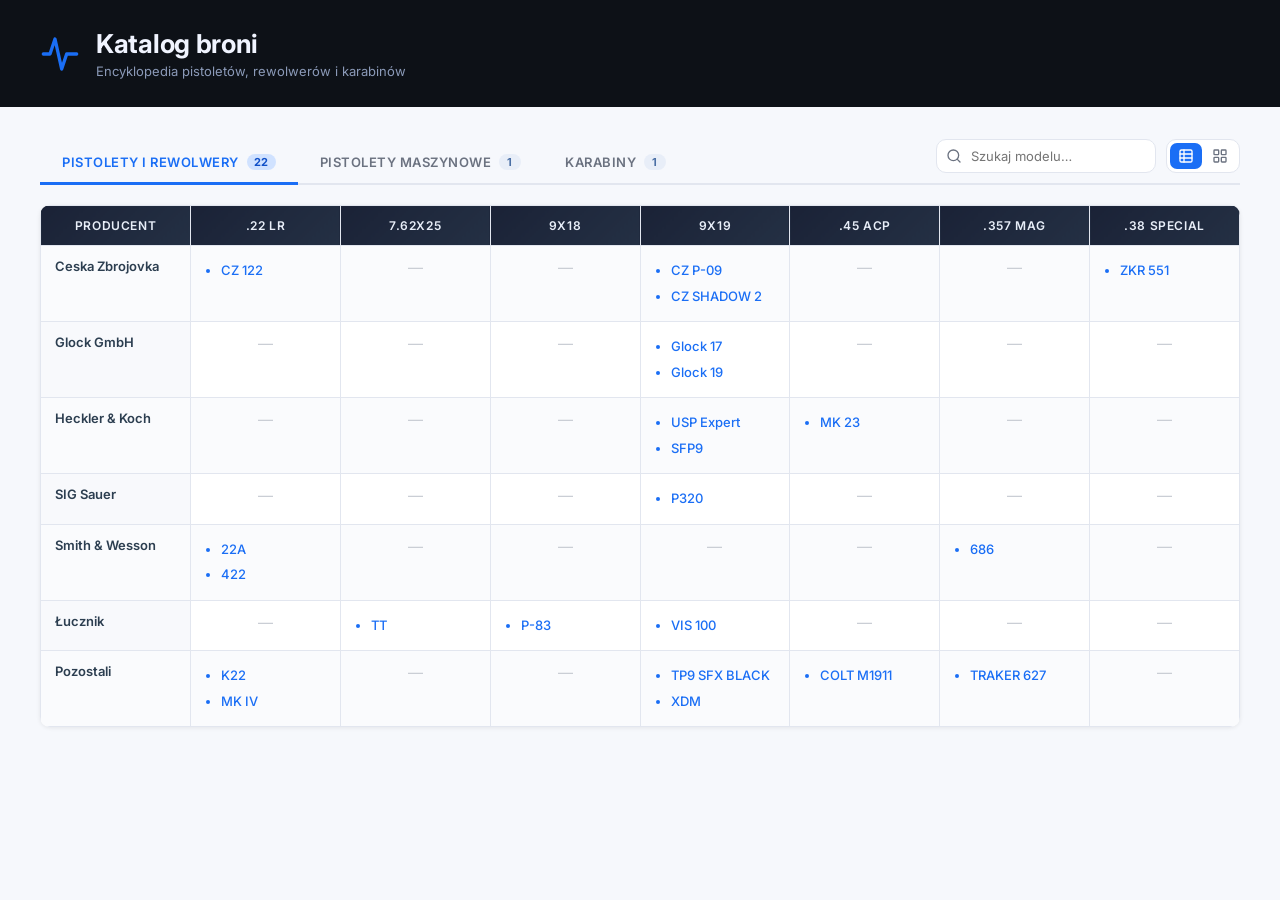
<file: index.html>
<!DOCTYPE html>
<html lang="pl">
<head>
<meta charset="UTF-8">
<meta name="viewport" content="width=device-width, initial-scale=1.0">
<title>Katalog broni</title>
<link rel="icon" type="image/svg+xml" href="favicon.svg">
<link rel="preconnect" href="https://fonts.googleapis.com">
<link rel="preconnect" href="https://fonts.gstatic.com" crossorigin>
<link href="https://fonts.googleapis.com/css2?family=Inter:wght@400;500;600;700&display=swap" rel="stylesheet">
<link rel="stylesheet" href="style.css?v=2">
</head>

<body>

<header class="site-header">
  <div class="site-header-inner">
    <div class="site-header-title">
      <svg class="header-icon" viewBox="0 0 24 24" fill="none" stroke="currentColor" stroke-width="2" stroke-linecap="round" stroke-linejoin="round"><path d="M2 12h4l3-9 4 18 3-9h6"/></svg>
      <div>
        <h1>Katalog broni</h1>
        <p class="site-subtitle">Encyklopedia pistoletów, rewolwerów i karabinów</p>
      </div>
    </div>
  </div>
</header>

<main class="content-wrapper">

  <div class="toolbar">
    <div class="tabs-container">
      <button class="tab-btn active" data-category="pistolety" onclick="renderCategory('pistolety')">Pistolety i rewolwery</button>
      <button class="tab-btn" data-category="pm" onclick="renderCategory('pm')">Pistolety maszynowe</button>
      <button class="tab-btn" data-category="karabiny" onclick="renderCategory('karabiny')">Karabiny</button>
    </div>

    <div class="toolbar-right">
      <div class="search-wrap">
        <svg class="search-icon" viewBox="0 0 24 24" fill="none" stroke="currentColor" stroke-width="2" stroke-linecap="round" stroke-linejoin="round"><circle cx="11" cy="11" r="8"/><line x1="21" y1="21" x2="16.65" y2="16.65"/></svg>
        <input type="search" id="search-input" placeholder="Szukaj modelu…" autocomplete="off">
      </div>
      <div class="view-toggle">
        <button id="btn-view-table" class="view-btn active" title="Widok tabeli" onclick="toggleView('table')">
          <svg viewBox="0 0 24 24" fill="none" stroke="currentColor" stroke-width="2" stroke-linecap="round" stroke-linejoin="round"><rect x="3" y="3" width="18" height="18" rx="2"/><line x1="3" y1="9" x2="21" y2="9"/><line x1="3" y1="15" x2="21" y2="15"/><line x1="9" y1="3" x2="9" y2="21"/></svg>
        </button>
        <button id="btn-view-grid" class="view-btn" title="Widok kart" onclick="toggleView('grid')">
          <svg viewBox="0 0 24 24" fill="none" stroke="currentColor" stroke-width="2" stroke-linecap="round" stroke-linejoin="round"><rect x="3" y="3" width="7" height="7" rx="1"/><rect x="14" y="3" width="7" height="7" rx="1"/><rect x="3" y="14" width="7" height="7" rx="1"/><rect x="14" y="14" width="7" height="7" rx="1"/></svg>
        </button>
      </div>
    </div>
  </div>

  <div id="table-container"></div>

</main>

<div id="details"></div>

<div id="preview">
<img id="preview-img" alt="">
</div>

<script src="data.js?v=1"></script>
<script src="script.js?v=3"></script>

</body>
</html>
</file>
<file: style.css>
/* ── Reset & Base ────────────────────────────────────────────────── */
*, *::before, *::after { box-sizing: border-box; }

:root {
  --accent: #1a6ef5;
  --accent-dark: #1050c8;
  --surface: #ffffff;
  --surface-alt: #f6f8fc;
  --border: #e2e6ef;
  --text: #1a1d23;
  --text-muted: #6b7280;
  --header-bg: #0d1117;
  --header-text: #f0f4ff;
  --shadow-sm: 0 1px 4px rgba(0,0,0,.08);
  --shadow-md: 0 4px 16px rgba(0,0,0,.12);
  --shadow-lg: 0 12px 48px rgba(0,0,0,.22);
  --radius: 10px;
  --font: 'Inter', system-ui, Arial, sans-serif;
}

body {
  font-family: var(--font);
  background: var(--surface-alt);
  color: var(--text);
  margin: 0;
  min-height: 100vh;
}

/* ── Header ──────────────────────────────────────────────────────── */
.site-header {
  background: var(--header-bg);
  padding: 0 40px;
}

.site-header-inner {
  max-width: 1400px;
  margin: 0 auto;
  padding: 28px 0;
}

.site-header-title {
  display: flex;
  align-items: center;
  gap: 16px;
}

.header-icon {
  width: 40px;
  height: 40px;
  color: var(--accent);
  flex-shrink: 0;
}

.site-header h1 {
  margin: 0;
  font-size: 26px;
  font-weight: 700;
  color: var(--header-text);
  letter-spacing: -0.3px;
}

.site-subtitle {
  margin: 4px 0 0;
  font-size: 13px;
  color: #8b9ab8;
  font-weight: 400;
}

/* ── Content wrapper ─────────────────────────────────────────────── */
.content-wrapper {
  max-width: 1400px;
  margin: 0 auto;
  padding: 32px 40px 60px;
}

/* ── Toolbar (tabs + search + view toggle) ───────────────────────── */
.toolbar {
  display: flex;
  align-items: flex-end;
  justify-content: space-between;
  gap: 16px;
  flex-wrap: wrap;
  margin-bottom: 20px;
  border-bottom: 2px solid var(--border);
  padding-bottom: 0;
}

.tabs-container {
  display: flex;
  gap: 0;
  flex-wrap: wrap;
}

.tab-btn {
  padding: 12px 22px;
  background: transparent;
  border: none;
  color: var(--text-muted);
  font-family: var(--font);
  font-size: 13px;
  font-weight: 600;
  cursor: pointer;
  border-bottom: 3px solid transparent;
  margin-bottom: -2px;
  transition: color 0.2s, border-color 0.2s, background 0.2s;
  text-transform: uppercase;
  letter-spacing: 0.5px;
  display: flex;
  align-items: center;
  gap: 8px;
  white-space: nowrap;
}

.tab-btn:hover {
  color: var(--text);
  background: rgba(0,0,0,.03);
}

.tab-btn.active {
  color: var(--accent);
  border-bottom-color: var(--accent);
}

.tab-count {
  display: inline-flex;
  align-items: center;
  justify-content: center;
  background: #e8eef8;
  color: #4a6fa5;
  font-size: 11px;
  font-weight: 700;
  border-radius: 20px;
  padding: 1px 7px;
  min-width: 22px;
}

.tab-btn.active .tab-count {
  background: #d0e2ff;
  color: var(--accent-dark);
}

.toolbar-right {
  display: flex;
  align-items: center;
  gap: 10px;
  padding-bottom: 10px;
}

/* ── Search ──────────────────────────────────────────────────────── */
.search-wrap {
  position: relative;
}

.search-icon {
  position: absolute;
  left: 10px;
  top: 50%;
  transform: translateY(-50%);
  width: 16px;
  height: 16px;
  color: var(--text-muted);
  pointer-events: none;
}

#search-input {
  font-family: var(--font);
  font-size: 13px;
  padding: 8px 12px 8px 34px;
  border: 1px solid var(--border);
  border-radius: var(--radius);
  background: var(--surface);
  color: var(--text);
  width: 220px;
  transition: border-color 0.2s, box-shadow 0.2s;
  outline: none;
}

#search-input:focus {
  border-color: var(--accent);
  box-shadow: 0 0 0 3px rgba(26,110,245,.15);
}

/* ── View toggle ─────────────────────────────────────────────────── */
.view-toggle {
  display: flex;
  gap: 2px;
  background: var(--surface);
  border: 1px solid var(--border);
  border-radius: var(--radius);
  padding: 3px;
}

.view-btn {
  background: transparent;
  border: none;
  padding: 5px 8px;
  cursor: pointer;
  border-radius: 7px;
  display: flex;
  align-items: center;
  justify-content: center;
  color: var(--text-muted);
  transition: background 0.2s, color 0.2s;
  margin: 0;
}

.view-btn svg {
  width: 16px;
  height: 16px;
}

.view-btn:hover {
  background: var(--surface-alt);
  color: var(--text);
}

.view-btn.active {
  background: var(--accent);
  color: #fff;
}

/* ── Table container ─────────────────────────────────────────────── */
#table-container {
  overflow-x: auto;
  border-radius: var(--radius);
  box-shadow: var(--shadow-sm);
  background: var(--surface);
}

table {
  border-collapse: collapse;
  width: 100%;
  table-layout: fixed;
}

th, td {
  border: 1px solid var(--border);
  padding: 12px 14px;
  vertical-align: top;
  text-align: left;
  font-size: 13px;
}

th {
  background: linear-gradient(135deg, #1a2236 0%, #243044 100%);
  color: #e8eef8;
  font-weight: 600;
  font-size: 12px;
  text-transform: uppercase;
  letter-spacing: 0.6px;
  text-align: center;
}

tbody tr:nth-child(even) td {
  background-color: #fafbfd;
}

tbody tr:hover td {
  background-color: #f0f5ff;
}

td:first-child {
  font-weight: 600;
  color: #2c3e50;
  background-color: #f8f9fc;
  width: 18%;
}

tbody tr:hover td:first-child {
  background-color: #e8f0ff;
}

.empty-cell {
  text-align: center;
  color: #c8ccd4;
  font-size: 15px;
}

ul {
  margin: 0;
  padding-left: 16px;
}

li {
  padding: 3px 0;
  line-height: 1.5;
}

.model {
  cursor: pointer;
  color: var(--accent);
  font-weight: 500;
  transition: color 0.15s;
}

.model:hover {
  color: var(--accent-dark);
  text-decoration: underline;
}

/* ── Cards grid ──────────────────────────────────────────────────── */
.cards-grid {
  display: grid;
  grid-template-columns: repeat(auto-fill, minmax(200px, 1fr));
  gap: 16px;
  padding: 4px 2px;
}

.card {
  background: var(--surface);
  border: 1px solid var(--border);
  border-radius: var(--radius);
  overflow: hidden;
  cursor: pointer;
  transition: transform 0.2s, box-shadow 0.2s;
  list-style: none;
  padding: 0;
  text-decoration: none;
}

.card:hover {
  transform: translateY(-4px);
  box-shadow: var(--shadow-md);
  border-color: #b8cefc;
}

.card-img-wrap {
  background: #f0f3fa;
  aspect-ratio: 16 / 9;
  overflow: hidden;
  display: flex;
  align-items: center;
  justify-content: center;
}

.card-img-wrap img {
  width: 100%;
  height: 100%;
  object-fit: cover;
  transition: transform 0.3s ease;
}

.card:hover .card-img-wrap img {
  transform: scale(1.06);
}

.card-info {
  padding: 12px 14px;
  display: flex;
  flex-direction: column;
  gap: 4px;
}

.card-model {
  font-weight: 600;
  font-size: 14px;
  color: var(--text);
}

.card-meta {
  font-size: 12px;
  color: var(--text-muted);
}

.no-results {
  padding: 40px;
  text-align: center;
  color: var(--text-muted);
  font-size: 15px;
}

/* ── Preview (hover tooltip) ─────────────────────────────────────── */
#preview {
  position: fixed;
  width: 280px;
  display: none;
  background: var(--surface);
  border-radius: var(--radius);
  padding: 10px;
  box-shadow: var(--shadow-lg);
  z-index: 1999;
  animation: fadeInScale 0.2s ease-out;
  pointer-events: none;
}

#preview img {
  width: 100%;
  border-radius: 7px;
  display: block;
}

@keyframes fadeInScale {
  from { opacity: 0; transform: scale(0.92); }
  to   { opacity: 1; transform: scale(1); }
}

/* ── Details modal ───────────────────────────────────────────────── */
#details {
  position: fixed;
  top: 0;
  left: 0;
  width: 100%;
  height: 100%;
  background: rgba(0,0,0,.55);
  backdrop-filter: blur(4px);
  display: none;
  justify-content: center;
  align-items: center;
  z-index: 2000;
  opacity: 0;
  transition: opacity 0.25s ease;
}

#details.show {
  display: flex !important;
  opacity: 1;
}

.details-box {
  background: var(--surface);
  padding: 36px 40px;
  max-width: 900px;
  width: 92%;
  max-height: 90vh;
  overflow: auto;
  border-radius: 14px;
  box-shadow: var(--shadow-lg);
  transform: scale(0.9);
  opacity: 0;
  animation: slideIn 0.35s cubic-bezier(0.34, 1.56, 0.64, 1) forwards;
}

@keyframes slideIn {
  to { transform: scale(1); opacity: 1; }
}

.details-header {
  display: flex;
  justify-content: space-between;
  align-items: flex-start;
  margin-bottom: 28px;
  border-bottom: 1px solid var(--border);
  padding-bottom: 20px;
}

.details-header h2 {
  margin: 0;
  font-size: 26px;
  font-weight: 700;
  color: var(--text);
}

.details-producer {
  margin: 6px 0 0;
  font-size: 12px;
  color: var(--text-muted);
  font-weight: 500;
  text-transform: uppercase;
  letter-spacing: 0.6px;
}

.close-btn {
  background: #ff6b6b;
  color: white;
  border: none;
  width: 40px;
  height: 40px;
  border-radius: 50%;
  font-size: 22px;
  cursor: pointer;
  display: flex;
  align-items: center;
  justify-content: center;
  transition: background 0.2s, transform 0.2s;
  flex-shrink: 0;
  margin-left: 16px;
  font-family: var(--font);
}

.close-btn:hover {
  background: #ff4444;
  transform: rotate(90deg) scale(1.1);
}

.details-top {
  display: flex;
  gap: 36px;
  align-items: flex-start;
  margin-bottom: 28px;
  padding-bottom: 28px;
  border-bottom: 1px solid var(--border);
}

.details-img {
  width: 50%;
  flex-shrink: 0;
}

.details-img img {
  width: 100%;
  border-radius: 8px;
  box-shadow: var(--shadow-md);
  display: block;
}

.details-spec {
  width: 50%;
}

.spec-table {
  border-collapse: collapse;
  width: 100%;
}

.spec-table td {
  border: none;
  border-bottom: 1px solid var(--border);
  padding: 12px 0;
  font-size: 14px;
  background: transparent;
}

.spec-table td:first-child {
  font-weight: 600;
  width: 45%;
  color: var(--text-muted);
}

.spec-table td:last-child {
  color: var(--text);
  font-weight: 500;
}

.details-desc {
  line-height: 1.8;
  color: #3a3f4b;
  font-size: 14px;
  background: #f4f7ff;
  padding: 22px 24px;
  border-radius: 8px;
  border-left: 4px solid var(--accent);
}

.details-desc p { margin: 0 0 12px; }
.details-desc p:last-child { margin-bottom: 0; }

/* ── Dark mode ───────────────────────────────────────────────────── */
@media (prefers-color-scheme: dark) {
  :root {
    --surface: #1e2230;
    --surface-alt: #161922;
    --border: #2d3347;
    --text: #e4e8f5;
    --text-muted: #8b93a8;
    --header-bg: #0a0d13;
    --header-text: #dce6ff;
    --shadow-sm: 0 1px 4px rgba(0,0,0,.3);
    --shadow-md: 0 4px 16px rgba(0,0,0,.4);
    --shadow-lg: 0 12px 48px rgba(0,0,0,.6);
  }

  th {
    background: linear-gradient(135deg, #0d1117 0%, #161c2b 100%);
    color: #c8d4f0;
  }

  td:first-child { background-color: #22273a; }
  tbody tr:nth-child(even) td { background-color: #1a1f30; }
  tbody tr:hover td { background-color: #1e2845; }
  tbody tr:hover td:first-child { background-color: #1a2a55; }

  .tab-count { background: #1e2a40; color: #7aabf7; }
  .tab-btn.active .tab-count { background: #1a3060; color: #93bfff; }

  #search-input { background: #1a1f30; color: var(--text); border-color: var(--border); }
  .view-toggle { background: #1a1f30; border-color: var(--border); }
  .view-btn:hover { background: #22273a; }

  .card { background: #1e2230; border-color: var(--border); }
  .card-img-wrap { background: #22273a; }

  #preview { background: #1e2230; }

  .details-box { background: #1e2230; }
  .details-desc { background: #161c2b; color: #b8c4dc; border-left-color: var(--accent); }

  .empty-cell { color: #3a4060; }
}

/* ── Responsive mobile ───────────────────────────────────────────── */
@media (max-width: 768px) {
  .site-header { padding: 0 20px; }
  .site-header-inner { padding: 20px 0; }
  .site-header h1 { font-size: 20px; }
  .site-subtitle { display: none; }

  .content-wrapper { padding: 20px 16px 40px; }

  .toolbar {
    flex-direction: column;
    align-items: flex-start;
  }

  .toolbar-right {
    width: 100%;
    justify-content: space-between;
    padding-bottom: 12px;
  }

  #search-input { width: 100%; flex: 1; }
  .search-wrap { flex: 1; }

  /* On mobile, always use card view */
  #table-container table { display: none !important; }

  .cards-grid {
    grid-template-columns: repeat(auto-fill, minmax(150px, 1fr));
    gap: 12px;
  }

  .details-top {
    flex-direction: column;
    gap: 20px;
  }

  .details-img, .details-spec { width: 100%; }

  .details-box { padding: 24px 20px; }
  .details-header h2 { font-size: 20px; }
}
</file>
